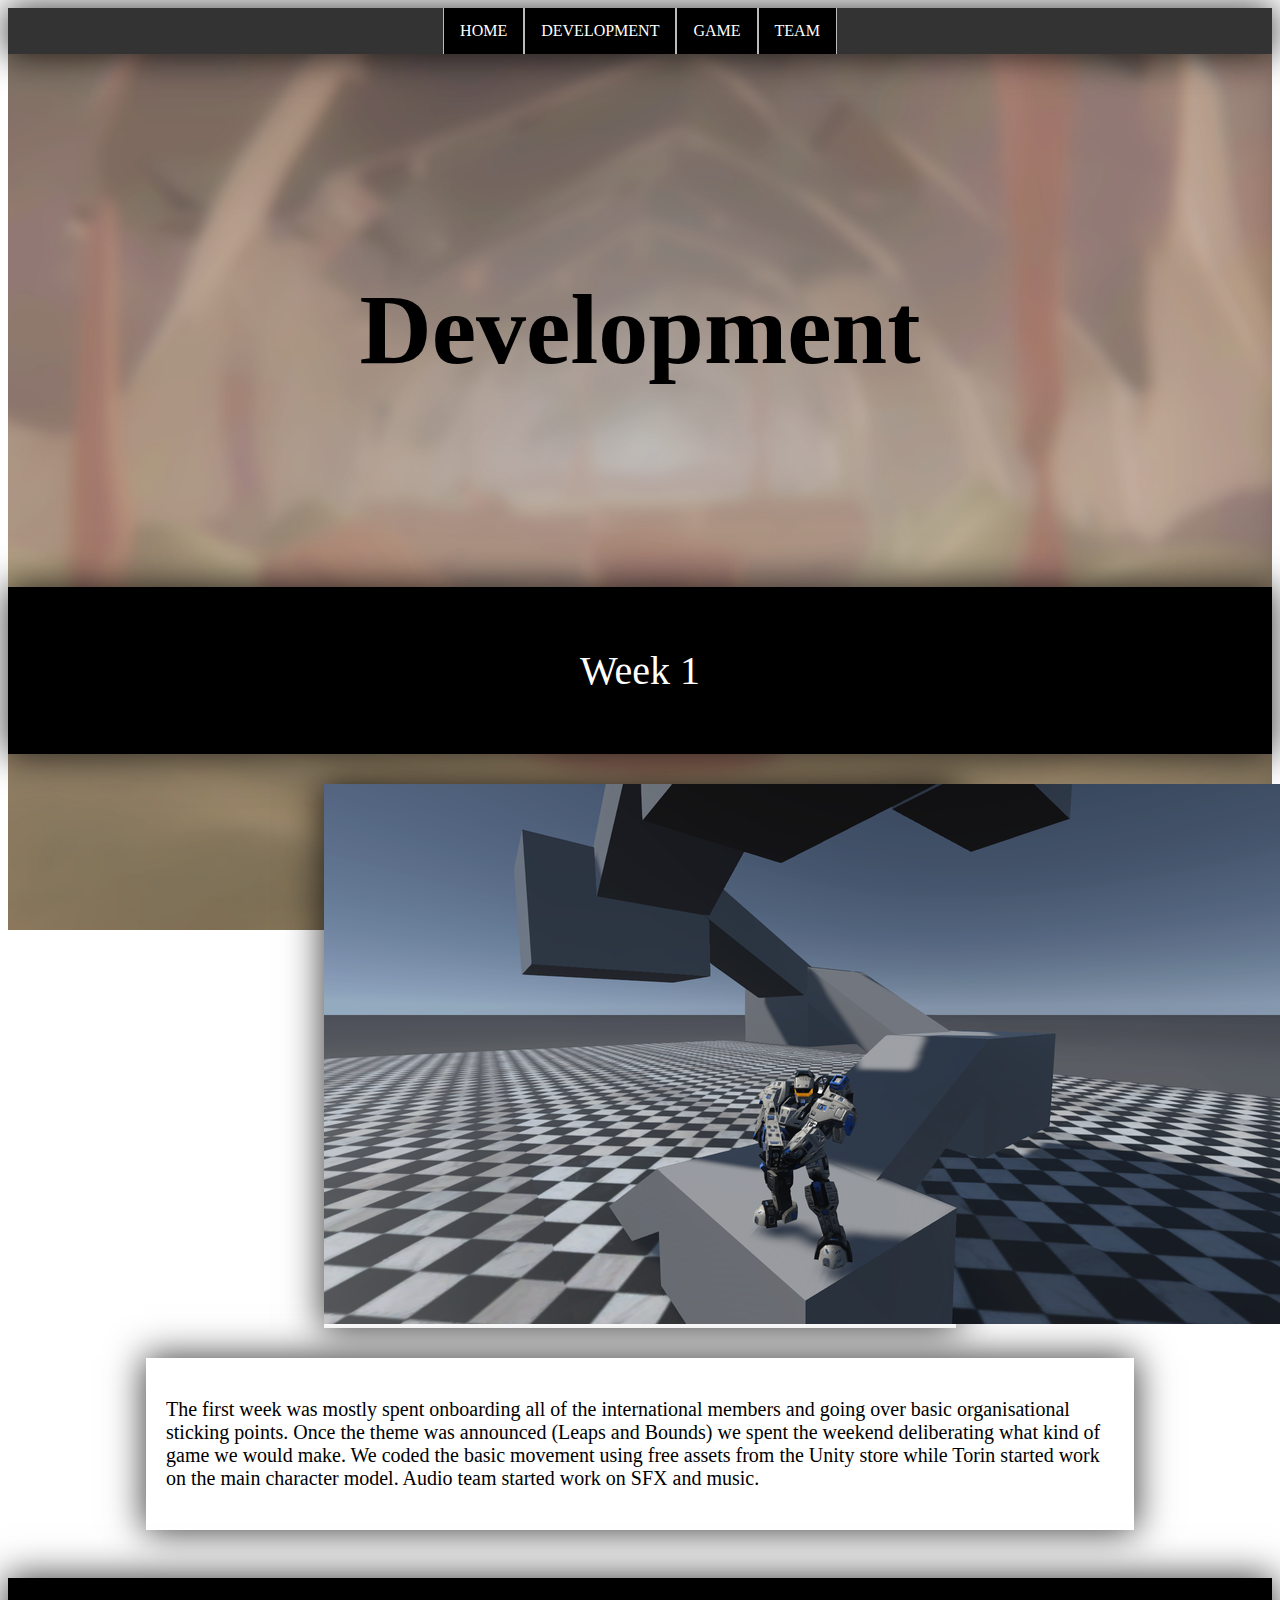
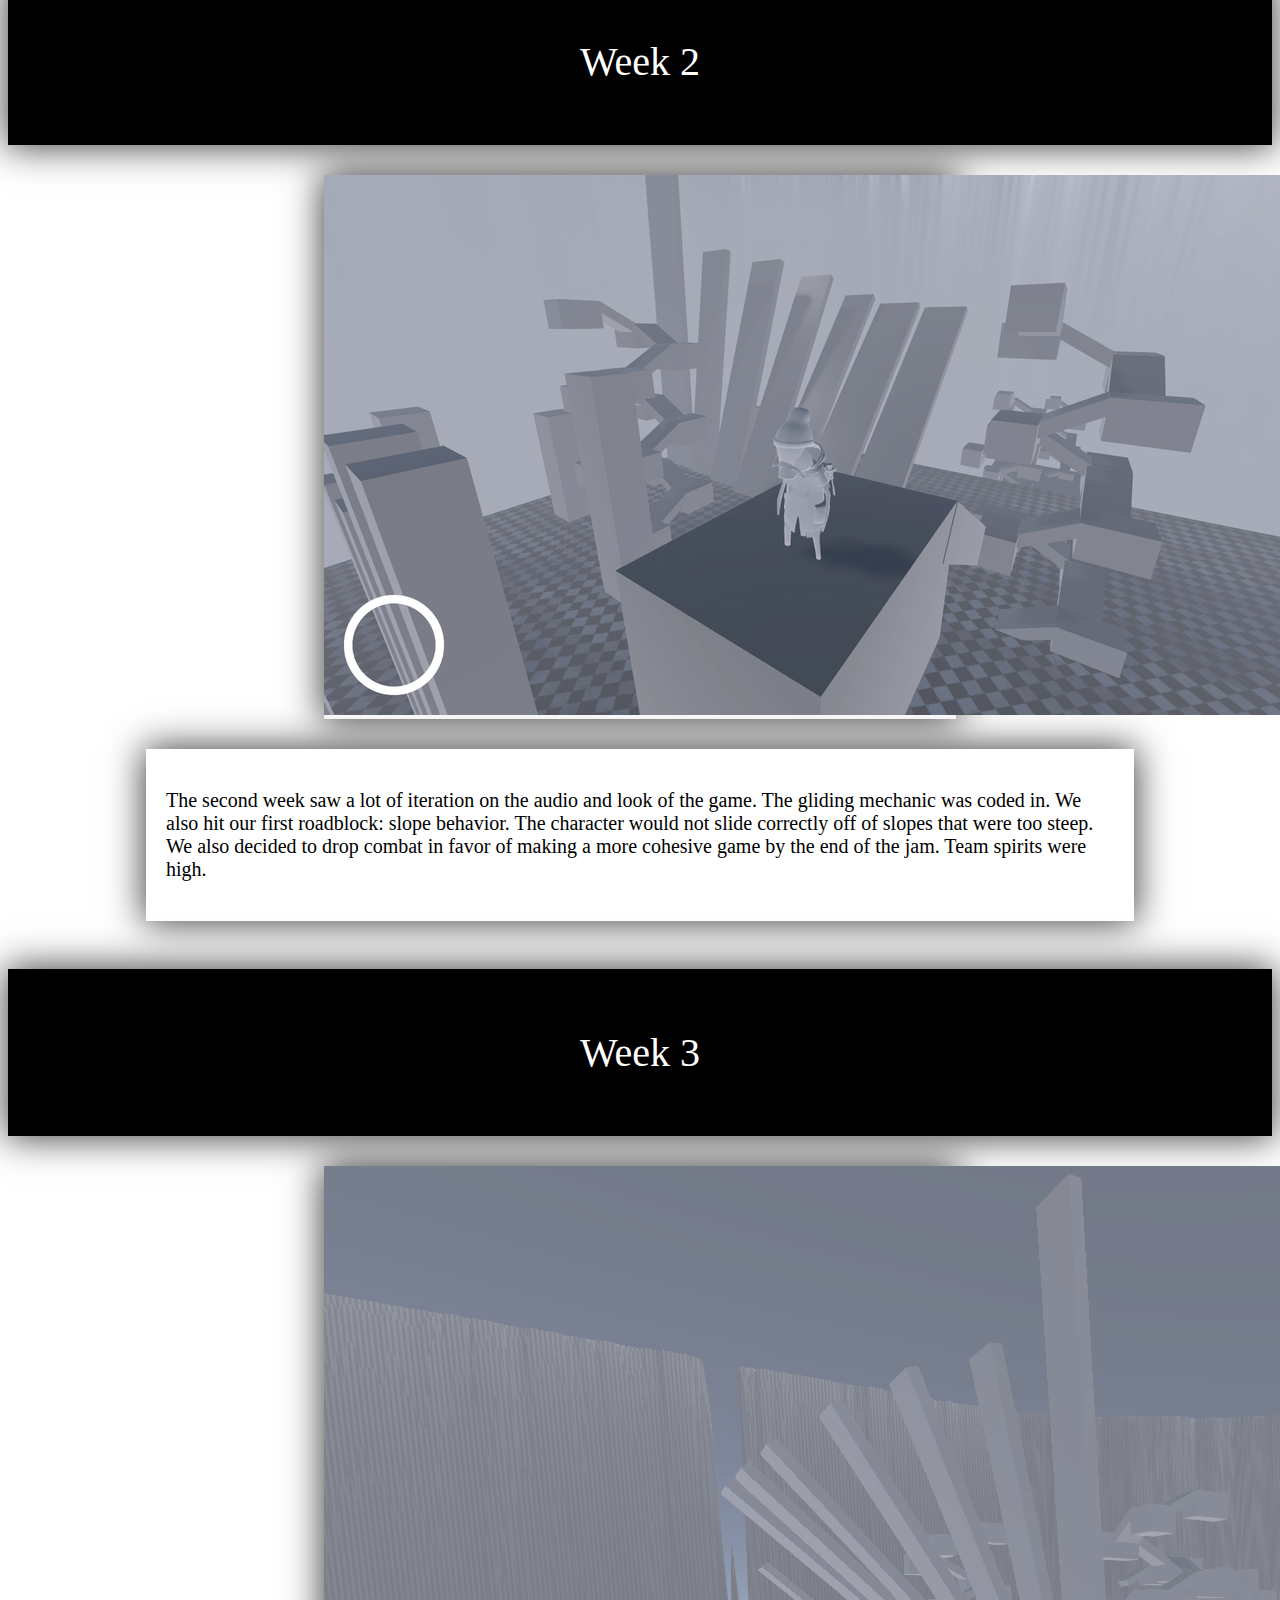
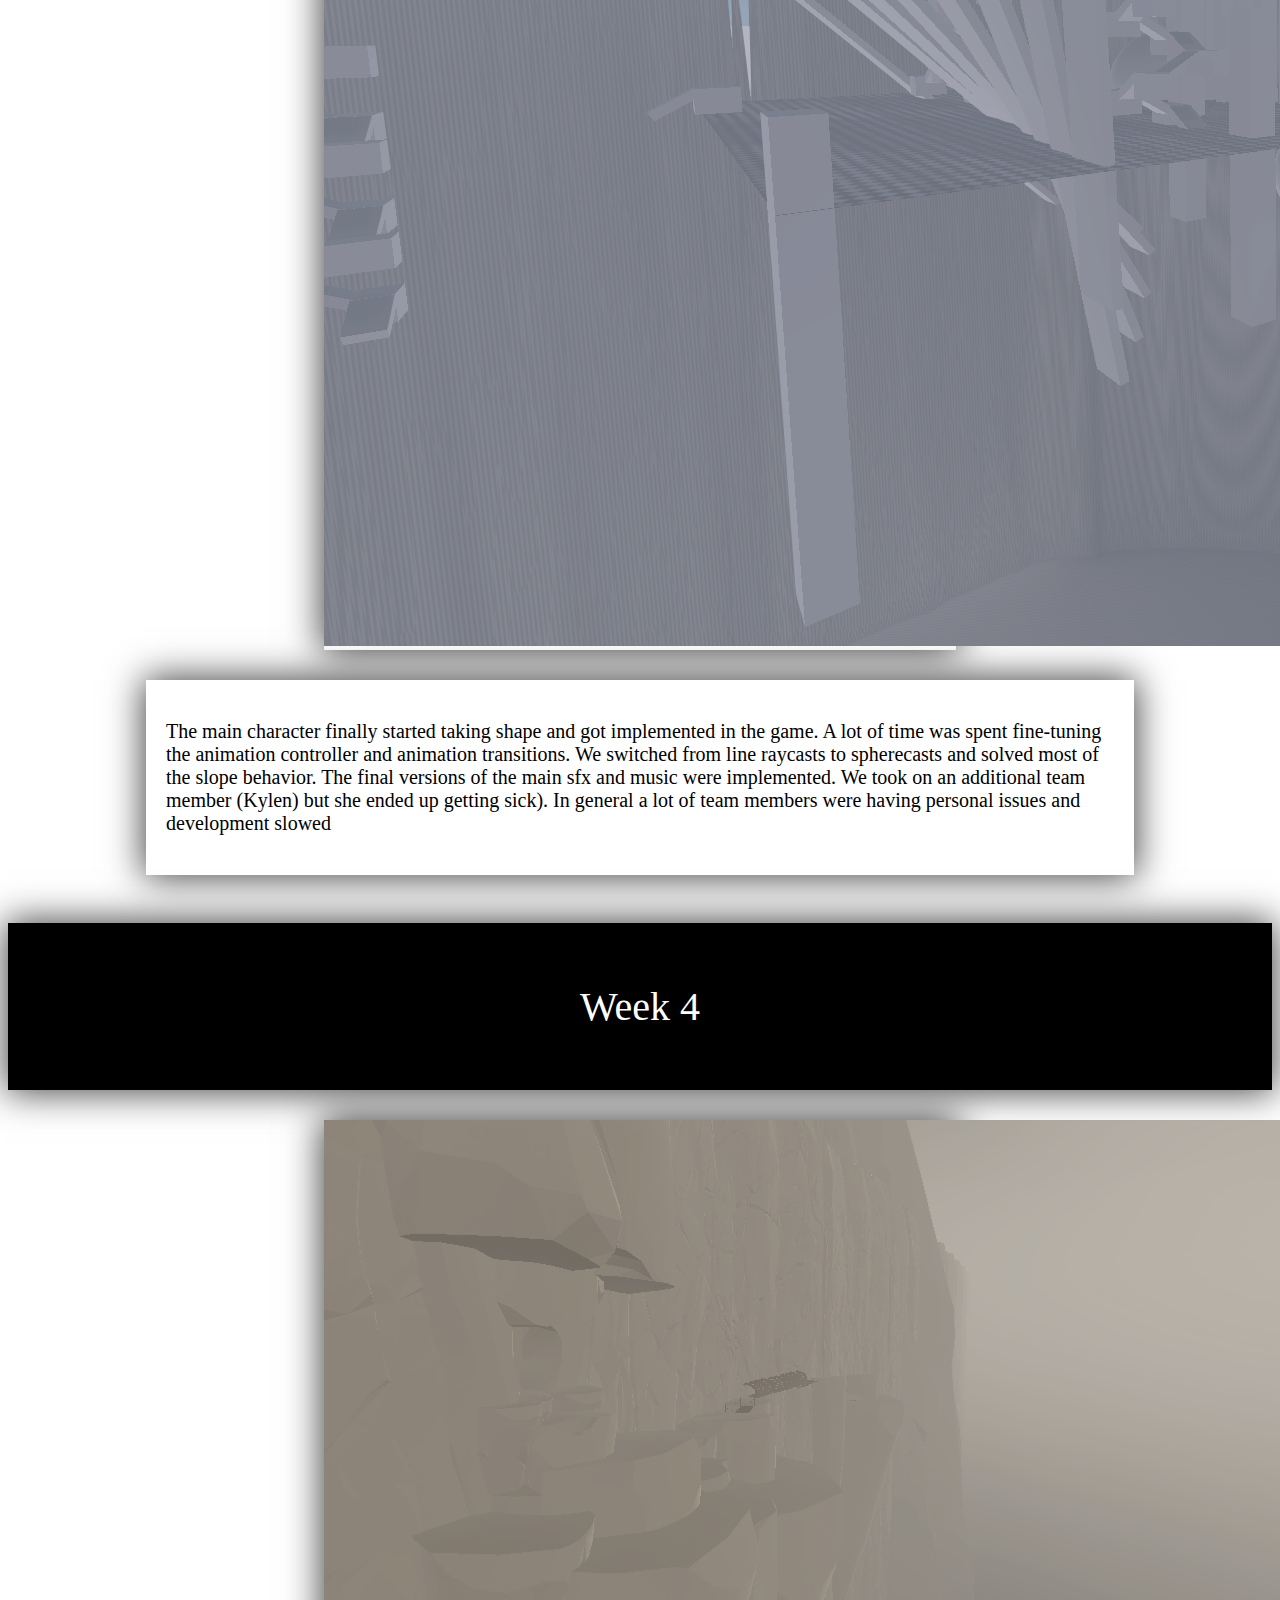
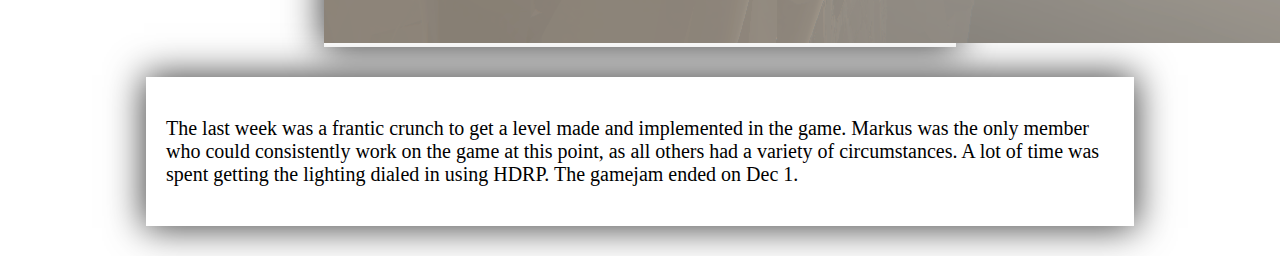
<file: dev.html>
﻿<!DOCTYPE html>
<html>

<script type="text/javascript" src="js/jquery-1.4.1.min.js"></script>
<script type="text/javascript" src="js/custom.js"></script>

<head>
    <meta charset="UTF-8">
    <title>Development</title>
    <link rel="stylesheet" type="text/css" href="main.css">
    <link rel="stylesheet" type="text/css" href="dev.css">
    <link href="https://stackpath.bootstrapcdn.com/font-awesome/4.7.0/css/font-awesome.min.css" rel='stylesheet' integrity="sha384-wvfXpqpZZVQGK6TAh5PVlGOfQNHSoD2xbE+QkPxCAFlNEevoEH3Sl0sibVcOQVnN" crossorigin="anonymous">
</head>

<body>
    <div class = "parallax">
    <header class="main-header">
        <ol class="menu">
            <li class="vaheleht"><a class="vahelink" href="index.html">home</a></li>
            <li class="vaheleht"><a class="vahelink" href="dev.html">development</a></li>
            <li class="vaheleht"><a class="vahelink" href="game.html">game</a></li>
            <li class="vaheleht"><a class="vahelink" href="members.html">team</a></li>
        </ol>
    </header>
    <br />

    <div class="title">
        <h1>Development</h1>
    </div>

    <div class="block-paragraph">
        <p>Week 1</p>
    </div>

        <div class = "screenshot">
            <img src="Screenshot1.png">
        </div>

    <div class="white-paragraph">
        <p>The first week was mostly spent onboarding all of the international members and going over basic organisational sticking points. Once the theme was announced (Leaps and Bounds) we spent the weekend deliberating what kind of game we would make. We coded the basic movement using free assets from the Unity store while Torin started work on the main character model. Audio team started work on SFX and music.</p>
    </div>

    <br />

    <div class="block-paragraph">
        <p>Week 2</p>
    </div>

        <div class = "screenshot">
            <img src="Screenshot2.png">
        </div>

    <div class="white-paragraph">
        <p>The second week saw a lot of iteration on the audio and look of the game. The gliding mechanic was coded in. We also hit our first roadblock: slope behavior. The character would not slide correctly off of slopes that were too steep. We also decided to drop combat in favor of making a more cohesive game by the end of the jam. Team spirits were high.</p>
    </div>

    <br />


    <div class="block-paragraph">
        <p>Week 3</p>
    </div>

        <div class = "screenshot">
            <img src="Screenshot3.png">
        </div>

    <div class="white-paragraph">
        <p>The main character finally started taking shape and got implemented in the game. A lot of time was spent fine-tuning the animation controller and animation transitions. We switched from line raycasts to spherecasts and solved most of the slope behavior. The final versions of the main sfx and music were implemented. We took on an additional team member (Kylen) but she ended up getting sick). In general a lot of team members were having personal issues and development slowed</p>
    </div>

    <br />

    <div class="block-paragraph">
        <p>Week 4</p>
    </div>

        <div class = "screenshot">
            <img src="Screenshot4.png">
        </div>

    <div class="white-paragraph">        
        <p>The last week was a frantic crunch to get a level made and implemented in the game. Markus was the only member who could consistently work on the game at this point, as all others had a variety of circumstances. A lot of time was spent getting the lighting dialed in using HDRP. The gamejam ended on Dec 1.</p>
    </div>
    </div>
</body>
</html>
</file>
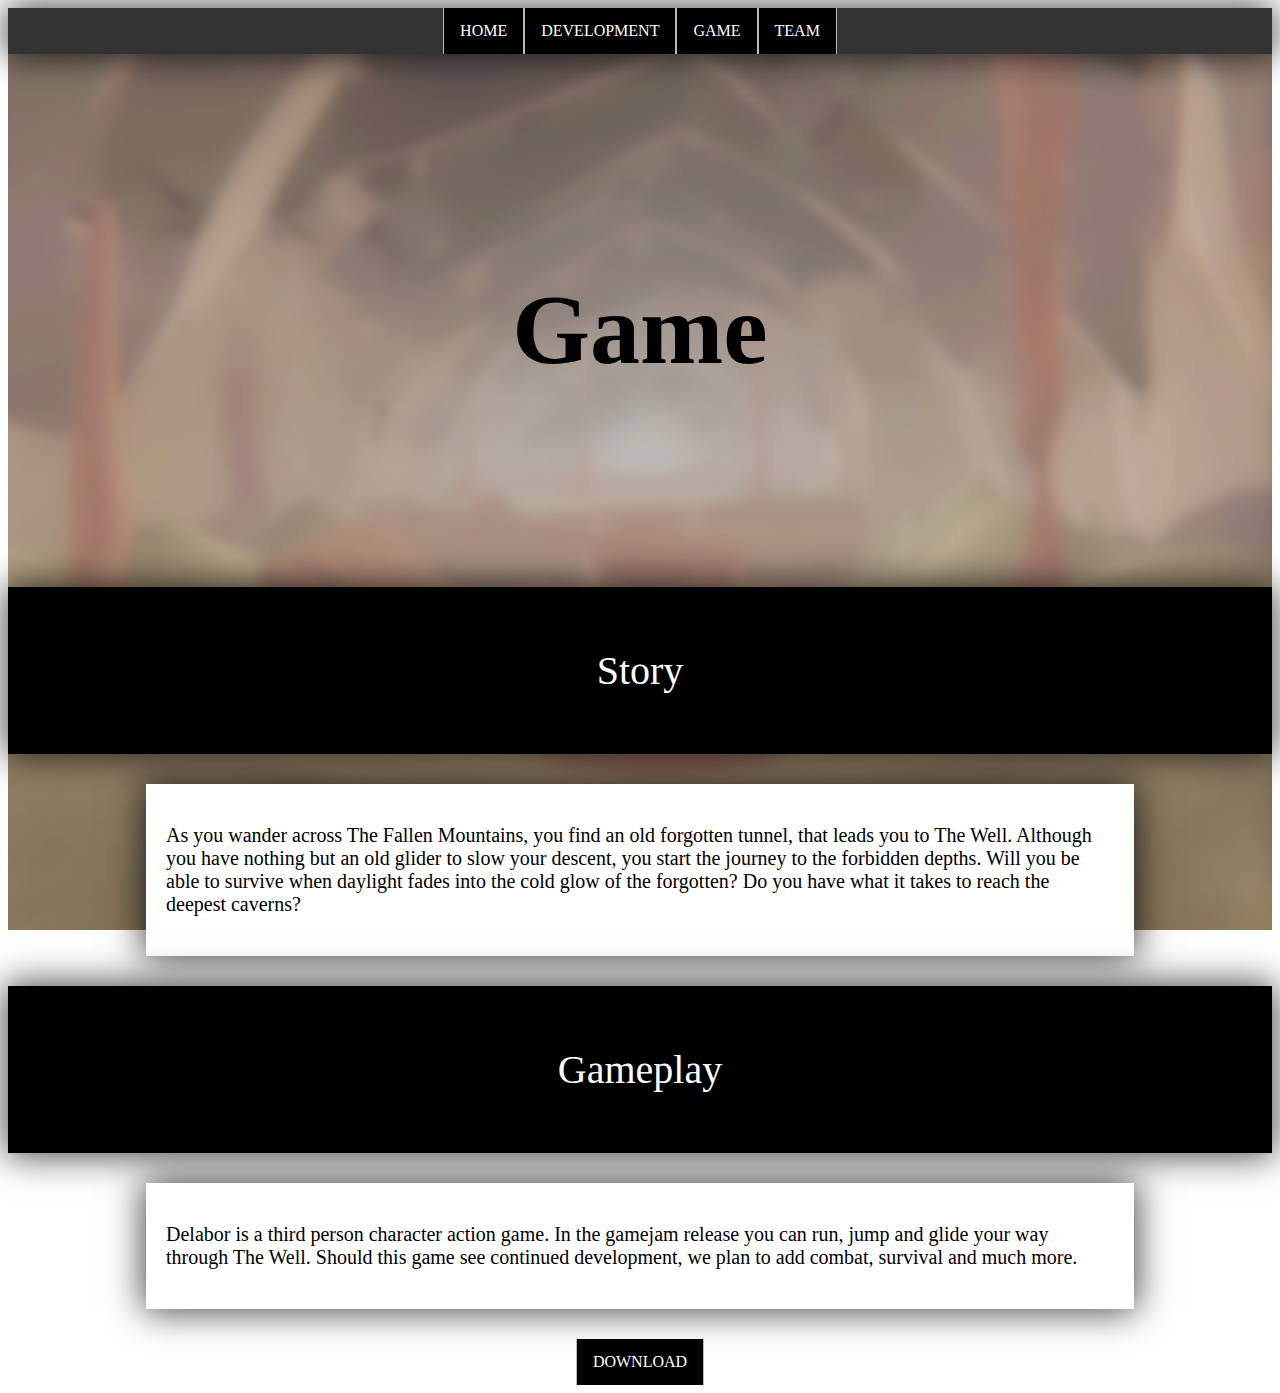
<file: game.html>
﻿<!DOCTYPE html>
<html>

<script type="text/javascript" src="js/jquery-1.4.1.min.js"></script>
<script type="text/javascript" src="js/custom.js"></script>

<head>
    <meta charset="UTF-8">
    <title>Game</title>
    <link rel="stylesheet" type="text/css" href="main.css">
    <link rel="stylesheet" type="text/css" href="game.css">
    <link href="https://stackpath.bootstrapcdn.com/font-awesome/4.7.0/css/font-awesome.min.css" rel='stylesheet' integrity="sha384-wvfXpqpZZVQGK6TAh5PVlGOfQNHSoD2xbE+QkPxCAFlNEevoEH3Sl0sibVcOQVnN" crossorigin="anonymous">
</head>

<body>
    <div class = "parallax">
    <header class="main-header">
        <ol class="menu">
            <li class="vaheleht"><a class="vahelink" href="index.html">home</a></li>
            <li class="vaheleht"><a class="vahelink" href="dev.html">development</a></li>
            <li class="vaheleht"><a class="vahelink" href="game.html">game</a></li>
            <li class="vaheleht"><a class="vahelink" href="members.html">team</a></li>
        </ol>
    </header>
    <br />

    <div class="title">
        <h1>Game</h1>
    </div>
    <div class="block-paragraph">
        <p>Story</p>
    </div>
    <div class="white-paragraph">
        <p>As you wander across The Fallen Mountains, you find an old forgotten tunnel, that leads you to The Well. Although you have nothing but an old glider to slow your descent, you start the journey to the forbidden depths. Will you be able to survive when daylight fades into the cold glow of the forgotten? Do you have what it takes to reach the deepest caverns?</p>
    </div>
    <div class="block-paragraph">
        <p>Gameplay</p>
    </div>
    <div class="white-paragraph">
        <p>Delabor is a third person character action game. In the gamejam release you can run, jump and glide your way through The Well. Should this game see continued development, we plan to add combat, survival and much more.</p>
    </div>
    <div class="game_link_button">
        <a class="game_links" href="https://lower-third.itch.io/delabor">Download</a>
    </div>
    </div>
</body>
</html>
</file>
<file: main.css>
﻿.parallax {
    background-image: url("background.jpg");
    height: 100%;
    background-attachment: fixed;
    background-position: center;
    background-repeat: no-repeat;
    background-size: cover;
}

.body{
    height: 100%;
}
.title {
    font-family: 'Verdana';
    font-size: 50px;
    text-align: center;
    margin-bottom: 200px;
    margin-top: 200px;
}


.white-paragraph {
    width: 75%;
    margin: 0 auto;
    margin-top: 30px;
    margin-bottom: 30px;
    background: white;
    padding: 20px;
    font-size: 20px;
    box-shadow: 0px 0px 35px 2px rgba(0,0,0,0.75);
}

.block-paragraph {
    text-align: center;
    margin: auto;
    background-color: black;
    font-size: 40px;
    padding: 20px 50px;
    color: white;
    box-shadow: 0px 0px 35px 2px rgba(0,0,0,0.75);
}

.main-header {
    position: sticky;
    margin: 0 auto;
    top: 0;
    padding: 0;
    overflow: hidden;
    background-color: #333;
    box-shadow: 0px 0px 35px 2px rgba(0,0,0,0.75);
}

.menu {
    padding-left: 0px;
    display: table;
    table-layout: fixed;
    list-style-type: none;
    margin: 0 auto;
    overflow: hidden;
    background-color: #333;
}

.vaheleht {
    display: table-cell;
    text-align: center;
    font-size: 16px;
    text-transform: uppercase;
    text-decoration: none;
}

.vahelink {
    padding: 14px 16px;
    border-right: 1px solid #bbb;
    border-left: 1px solid #bbb;
    background-color: rgb(0, 0, 0);
}

.vaheleht a:link, .vaheleht a:visited {
    display: block;
    color: white;
    text-decoration: none;
}

.vaheleht:hover, .vaheleht a:hover {
    display: block;
    cursor: pointer;
    background-color: rgb(0, 0, 0);
    opacity: 0.6;
    transition: 0.3s;
}

.main-footer {
    position: -webkit-sticky;
    position: sticky;
    bottom: 0;
    width: 75%;
    margin: 0 auto;
}
</file>
<file: dev.css>
.screenshot {
    display: block;
    margin-left: auto;
    margin-right: auto;
    width: 50%;
    margin-top: 30px;
    margin-bottom: 30px;
    box-shadow: 0px 0px 35px 2px rgba(0,0,0,0.75);
}
</file>
<file: game.css>
.game_links:link, .game_links:visited {
    color: white;
    padding: 14px 16px;
    text-decoration: none;
    display: inline-block;
    cursor: pointer;
    font-size: 16px;
    margin: auto;
    opacity: 1;
    background-color: black;
    text-transform: uppercase;
    border-right: 1px solid #bbb;
    border-left: 1px solid #bbb;
}

.game_links:hover {
    opacity: 0.6;
    transition: 0.3s;
}

.game_link_button {
    text-align: center;
}
</file>
